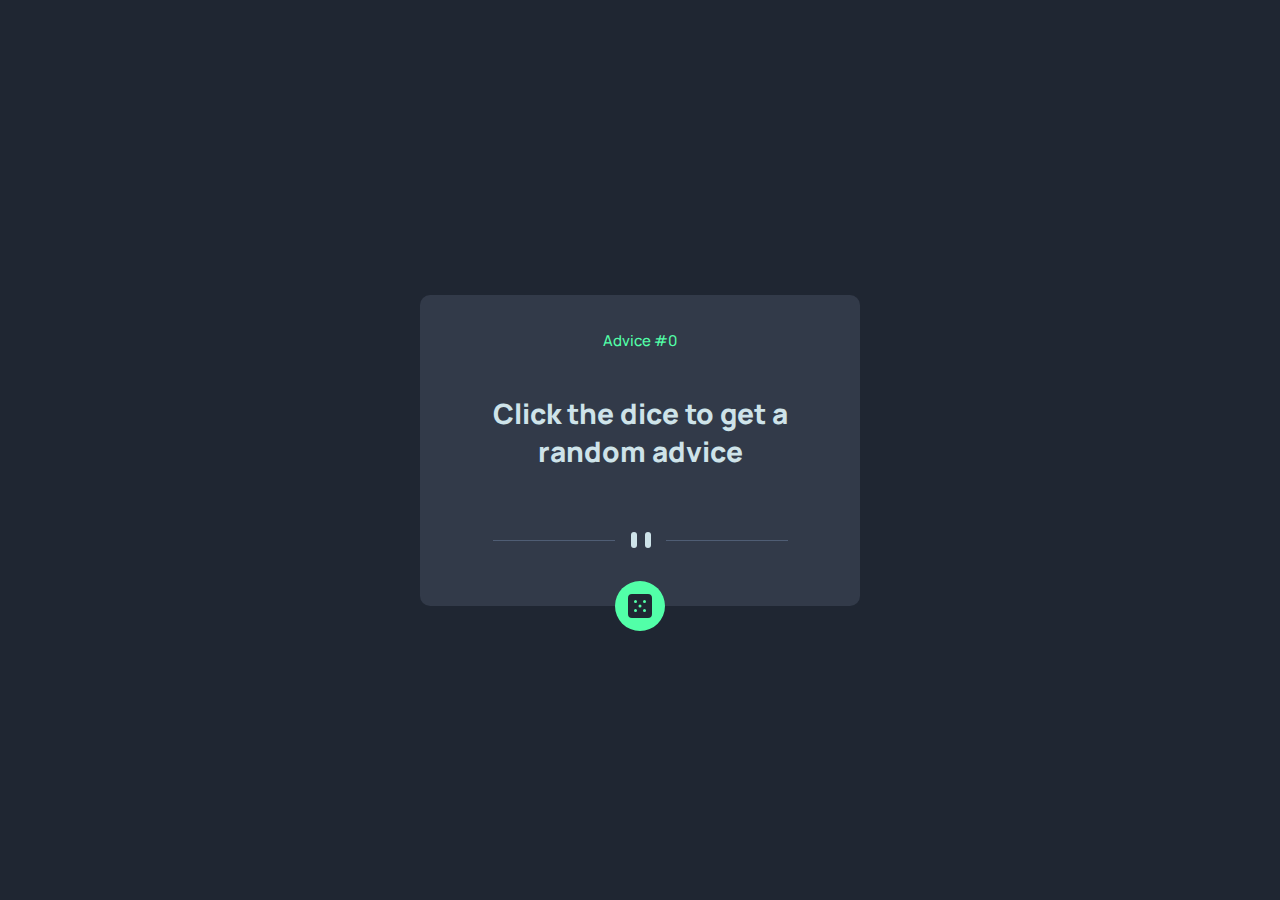
<file: index.html>
<!DOCTYPE html>
<html lang="en">
  <head>
    <meta charset="UTF-8" />
    <meta name="viewport" content="width=device-width, initial-scale=1.0" />

    <link
      rel="icon"
      type="image/png"
      sizes="32x32"
      href="./images/favicon-32x32.png"
    />
    <link rel="preconnect" href="https://fonts.googleapis.com" />
    <link rel="preconnect" href="https://fonts.gstatic.com" crossorigin />
    <link
      href="https://fonts.googleapis.com/css2?family=Manrope:wght@200..800&display=swap"
      rel="stylesheet"
    />
    <link rel="stylesheet" href="styles.css" />

    <title>Advice generator app</title>
  </head>
  <body>
    <div class="wrapper">
      <div class="advice-container">
        <p id="advice-text">Advice #<span id="advice-id">0</span></p>
        <div id="advice"><p>Click the dice to get a random advice</p></div>
        <div id="divider">
          <img src="images/pattern-divider-mobile.svg" alt="divider" />
        </div>
        <div id="dice-wrapper">
          <img src="images/icon-dice.svg" alt="dice icon" />
        </div>
      </div>
    </div>

    <script
      src="https://code.jquery.com/jquery-3.7.1.min.js"
      integrity="sha256-/JqT3SQfawRcv/BIHPThkBvs0OEvtFFmqPF/lYI/Cxo="
      crossorigin="anonymous"
    ></script>
    <script src="index.js"></script>
  </body>
</html>
</file>
<file: styles.css>
body {
  background-color: hsl(218, 23%, 16%);
  height: 100%;
  margin: 0;
  font-family: "Manrope";
  font-size: 28px;
  font-weight: 800;
}

.wrapper {
  display: flex;
  flex-direction: column;
  min-height: 100vh;
  justify-content: center;
  align-content: center;
  align-items: center;
}

@media (max-width: 500px) {
  .advice-container {
    margin-left: 20px;
    margin-right: 20px;
  }
}

.advice-container {
  background-color: hsl(217, 19%, 24%);
  text-align: center;
  display: flex;
  flex-direction: column;
  padding: 20px;
  padding-bottom: 0;
  border-radius: 10px;
  max-width: 400px;
}

#advice-text {
  color: hsl(150, 100%, 66%);
  font-size: 15px;
  font-weight: 500;
}

#advice {
  color: hsl(193, 38%, 86%);
}

#dice-wrapper {
  background-color: hsl(150, 100%, 66%);
  width: 50px;
  height: 50px;
  border-radius: 50%;
  display: flex;
  justify-content: center;
  position: relative;
  top: 25px;
  align-self: center;
}

#dice-wrapper img {
  object-fit: contain;
}
#dice-wrapper:hover {
  box-shadow: 0 0 10px 5px hsl(150, 100%, 66%);
}

#divider {
  margin-top: 20px;
}
</file>
